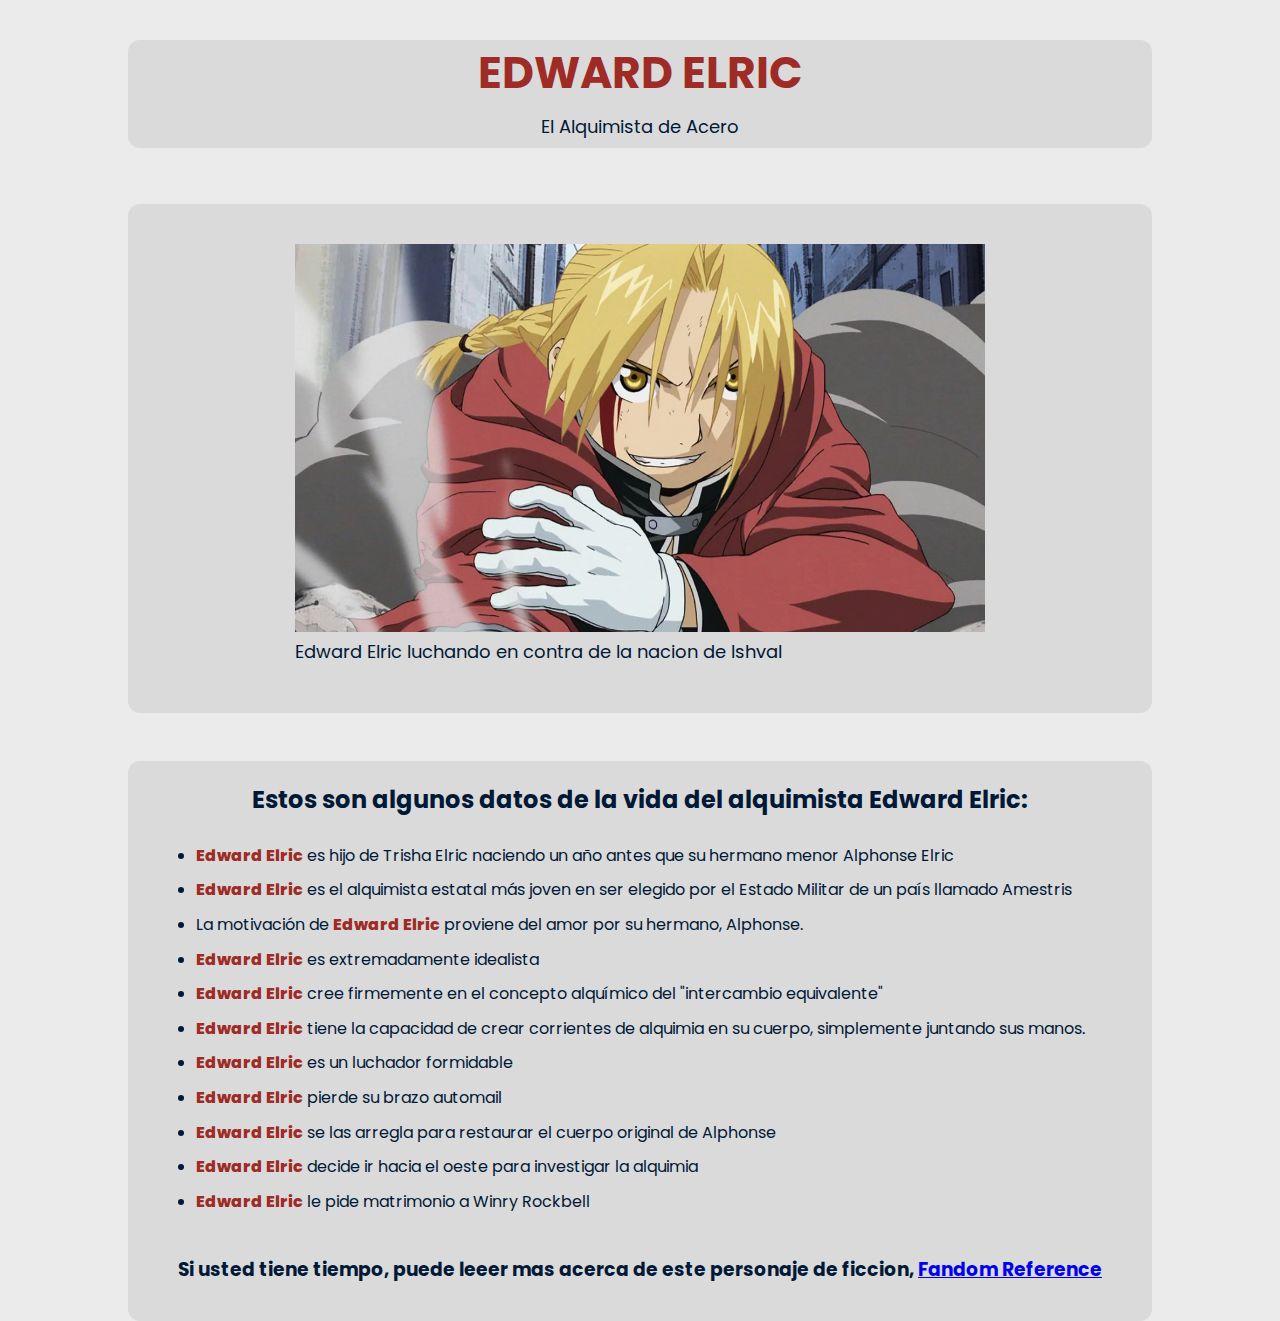
<file: ResponsiveWebDesign/10_TributePage/index.html>
<!DOCTYPE html>
<html lang="en">

<head>
    <meta charset="UTF-8">
    <meta http-equiv="X-UA-Compatible" content="IE=edge">
    <meta name="viewport" content="width=device-width, initial-scale=1.0">
    <title>Edward Elric Tribute Page</title>
    <link rel="stylesheet" href="styles.css">
</head>

<body>
    <main id="main">
        <h1 id="title">Edward Elric</h1>
        <p id="subtitle">El Alquimista de Acero</p>
        <figure id="img-div">
            <img src="images/edelrc.webp" alt="profile image" id="image">
            <figcaption id="image-caption"> Edward Elric luchando en contra de la nacion de Ishval</figcaption>
        </figure>
        <section id="tribute-info">
            <h3 id="headline">Estos son algunos datos de la vida del alquimista Edward Elric:</h3>
            <ul class="list">
                <li><span class="person">Edward Elric</span> es hijo de Trisha Elric naciendo un año antes que su
                    hermano menor Alphonse Elric</li>
                <li><span class="person">Edward Elric</span> es el alquimista estatal más joven en ser elegido por el
                    Estado Militar de un país
                    llamado Amestris</li>
                <li>La motivación de <span class="person">Edward Elric</span> proviene del amor por su hermano,
                    Alphonse.</li>
                <li><span class="person">Edward Elric</span> es extremadamente idealista</li>
                <li><span class="person">Edward Elric</span> cree firmemente en el concepto alquímico del "intercambio
                    equivalente"</li>
                <li><span class="person">Edward Elric</span> tiene la capacidad de crear corrientes de alquimia en su
                    cuerpo, simplemente juntando sus
                    manos.</li>
                <li><span class="person">Edward Elric</span> es un luchador formidable</li>
                <li><span class="person">Edward Elric</span> pierde su brazo automail</li>
                <li><span class="person">Edward Elric</span> se las arregla para restaurar el cuerpo original de
                    Alphonse</li>
                <li><span class="person">Edward Elric</span> decide ir hacia el oeste para investigar la alquimia</li>
                <li><span class="person">Edward Elric</span> le pide matrimonio a Winry Rockbell</li>
            </ul>

            <h3 class="lastline">
                Si usted tiene tiempo, puede leeer mas acerca de este personaje de ficcion,
                <a href="https://fma.fandom.com/es/wiki/Edward_Elric/Historia" target="_blank">Fandom Reference</a>
            </h3>
        </section>
    </main>
</body>

</html>
</file>
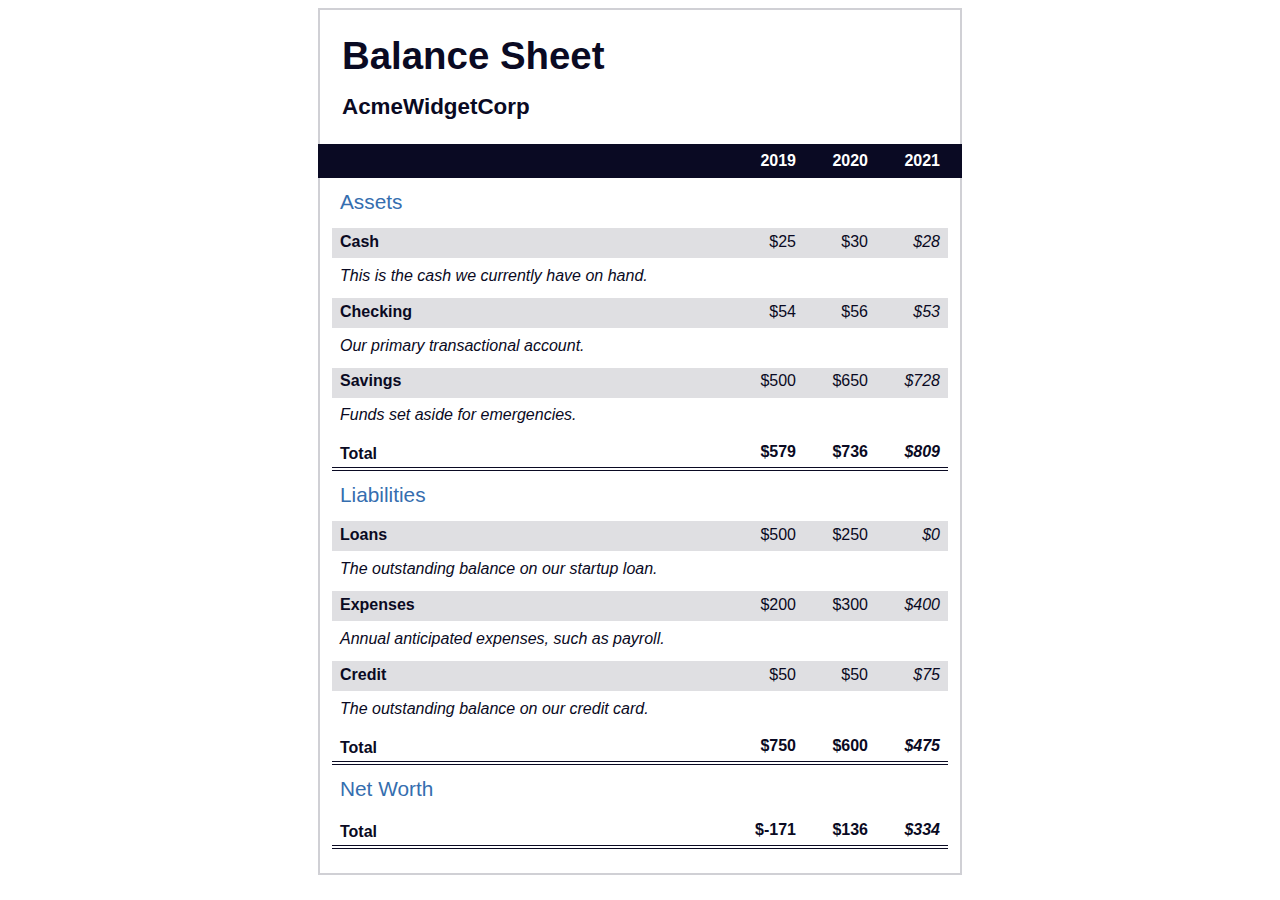
<file: ResponsiveWebDesign/11_BalanceSheet/index.html>
<!DOCTYPE html>
<html lang="en">

<head>
    <meta charset="UTF-8">
    <meta name="viewport" content="width=device-width, initial-scale=1.0">
    <title>Balance Sheet</title>
    <link rel="stylesheet" href="styles.css">
</head>

<body>
    <main>
        <section>
            <h1>
                <span class="flex">
                    <span>AcmeWidgetCorp</span>
                    <span>Balance Sheet</span>
                </span>
            </h1>
            <div id="years" aria-hidden="true">
                <span class="year">2019</span>
                <span class="year">2020</span>
                <span class="year">2021</span>
            </div>
            <div class="table-wrap">
                <table>
                    <caption>Assets</caption>
                    <thead>
                        <tr>
                            <td></td>
                            <th><span class="sr-only year">2019</span></th>
                            <th><span class="sr-only year">2020</span></th>
                            <th class="current"><span class="sr-only year">2021</span></th>
                        </tr>
                    </thead>
                    <tbody>
                        <tr class="data">
                            <th>Cash <span class="description">This is the cash we currently have on hand.</span></th>
                            <td>$25</td>
                            <td>$30</td>
                            <td class="current">$28</td>
                        </tr>
                        <tr class="data">
                            <th>Checking <span class="description">Our primary transactional account.</span></th>
                            <td>$54</td>
                            <td>$56</td>
                            <td class="current">$53</td>
                        </tr>
                        <tr class="data">
                            <th>Savings <span class="description">Funds set aside for emergencies.</span></th>
                            <td>$500</td>
                            <td>$650</td>
                            <td class="current">$728</td>
                        </tr>
                        <tr class="total">
                            <th>Total <span class="sr-only">Assets</span></th>
                            <td>$579</td>
                            <td>$736</td>
                            <td class="current">$809</td>
                        </tr>
                    </tbody>
                </table>
                <table>
                    <caption>Liabilities</caption>
                    <thead>
                        <tr>
                            <td></td>
                            <th><span class="sr-only">2019</span></th>
                            <th><span class="sr-only">2020</span></th>
                            <th><span class="sr-only">2021</span></th>
                        </tr>
                    </thead>
                    <tbody>
                        <tr class="data">
                            <th>Loans <span class="description">The outstanding balance on our startup loan.</span></th>
                            <td>$500</td>
                            <td>$250</td>
                            <td class="current">$0</td>
                        </tr>
                        <tr class="data">
                            <th>Expenses <span class="description">Annual anticipated expenses, such as payroll.</span>
                            </th>
                            <td>$200</td>
                            <td>$300</td>
                            <td class="current">$400</td>
                        </tr>
                        <tr class="data">
                            <th>Credit <span class="description">The outstanding balance on our credit card.</span></th>
                            <td>$50</td>
                            <td>$50</td>
                            <td class="current">$75</td>
                        </tr>
                        <tr class="total">
                            <th>Total <span class="sr-only">Liabilities</span></th>
                            <td>$750</td>
                            <td>$600</td>
                            <td class="current">$475</td>
                        </tr>
                    </tbody>
                </table>
                <table>
                    <caption>Net Worth</caption>
                    <thead>
                        <tr>
                            <td></td>
                            <th><span class="sr-only">2019</span></th>
                            <th><span class="sr-only">2020</span></th>
                            <th><span class="sr-only">2021</span></th>
                        </tr>
                    </thead>
                    <tbody>
                        <tr class="total">
                            <th>Total <span class="sr-only">Net Worth</span></th>
                            <td>$-171</td>
                            <td>$136</td>
                            <td class="current">$334</td>
                        </tr>
                    </tbody>
                </table>
            </div>
        </section>
    </main>
</body>

</html>
</file>
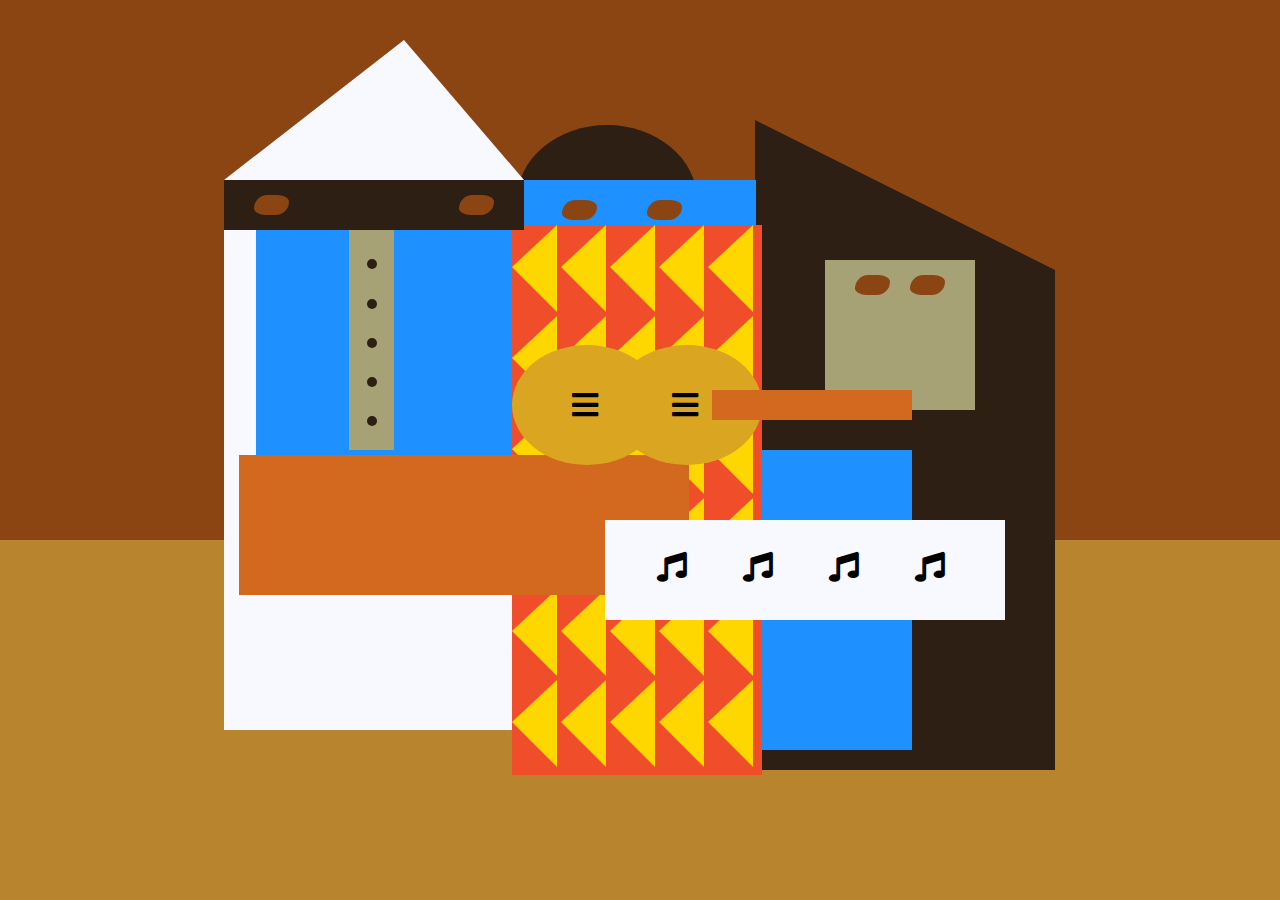
<file: ResponsiveWebDesign/12_PicassoPainting/index.html>
<!DOCTYPE html>
<html lang="en">

<head>
    <meta charset="utf-8">
    <title>Picasso Painting</title>
    <link rel="stylesheet" href="styles.css" />
    <link rel="stylesheet" href="https://use.fontawesome.com/releases/v5.8.2/css/all.css">
</head>

<body>
    <div id="back-wall"></div>
    <div class="characters">
        <div id="offwhite-character">
            <div id="white-hat"></div>
            <div id="black-mask">
                <div class="eyes left"></div>
                <div class="eyes right"></div>
            </div>
            <div id="gray-instrument">
                <div class="black-dot"></div>
                <div class="black-dot"></div>
                <div class="black-dot"></div>
                <div class="black-dot"></div>
                <div class="black-dot"></div>
            </div>
            <div id="tan-table"></div>
        </div>
        <div id="black-character">
            <div id="black-hat"></div>
            <div id="gray-mask">
                <div class="eyes left"></div>
                <div class="eyes right"></div>
            </div>
            <div id="white-paper">
                <i class="fas fa-music"></i>
                <i class="fas fa-music"></i>
                <i class="fas fa-music"></i>
                <i class="fas fa-music"></i>
            </div>
        </div>
        <div class="blue" id="blue-left"></div>
        <div class="blue" id="blue-right"></div>
        <div id="orange-character">
            <div id="black-round-hat"></div>
            <div id="eyes-div">
                <div class="eyes left"></div>
                <div class="eyes right"></div>
            </div>
            <div id="triangles">
                <div class="triangle"></div>
                <div class="triangle"></div>
                <div class="triangle"></div>
                <div class="triangle"></div>
                <div class="triangle"></div>
                <div class="triangle"></div>
                <div class="triangle"></div>
                <div class="triangle"></div>
                <div class="triangle"></div>
                <div class="triangle"></div>
                <div class="triangle"></div>
                <div class="triangle"></div>
                <div class="triangle"></div>
                <div class="triangle"></div>
                <div class="triangle"></div>
                <div class="triangle"></div>
                <div class="triangle"></div>
                <div class="triangle"></div>
                <div class="triangle"></div>
                <div class="triangle"></div>
                <div class="triangle"></div>
                <div class="triangle"></div>
                <div class="triangle"></div>
                <div class="triangle"></div>
                <div class="triangle"></div>
                <div class="triangle"></div>
                <div class="triangle"></div>
                <div class="triangle"></div>
                <div class="triangle"></div>
                <div class="triangle"></div>
            </div>
            <div id="guitar">
                <div class="guitar" id="guitar-left">
                    <i class="fas fa-bars"></i>
                </div>
                <div class="guitar" id="guitar-right">
                    <i class="fas fa-bars"></i>
                </div>
                <div id="guitar-neck"></div>
            </div>
        </div>
    </div>
</body>

</html>
</file>
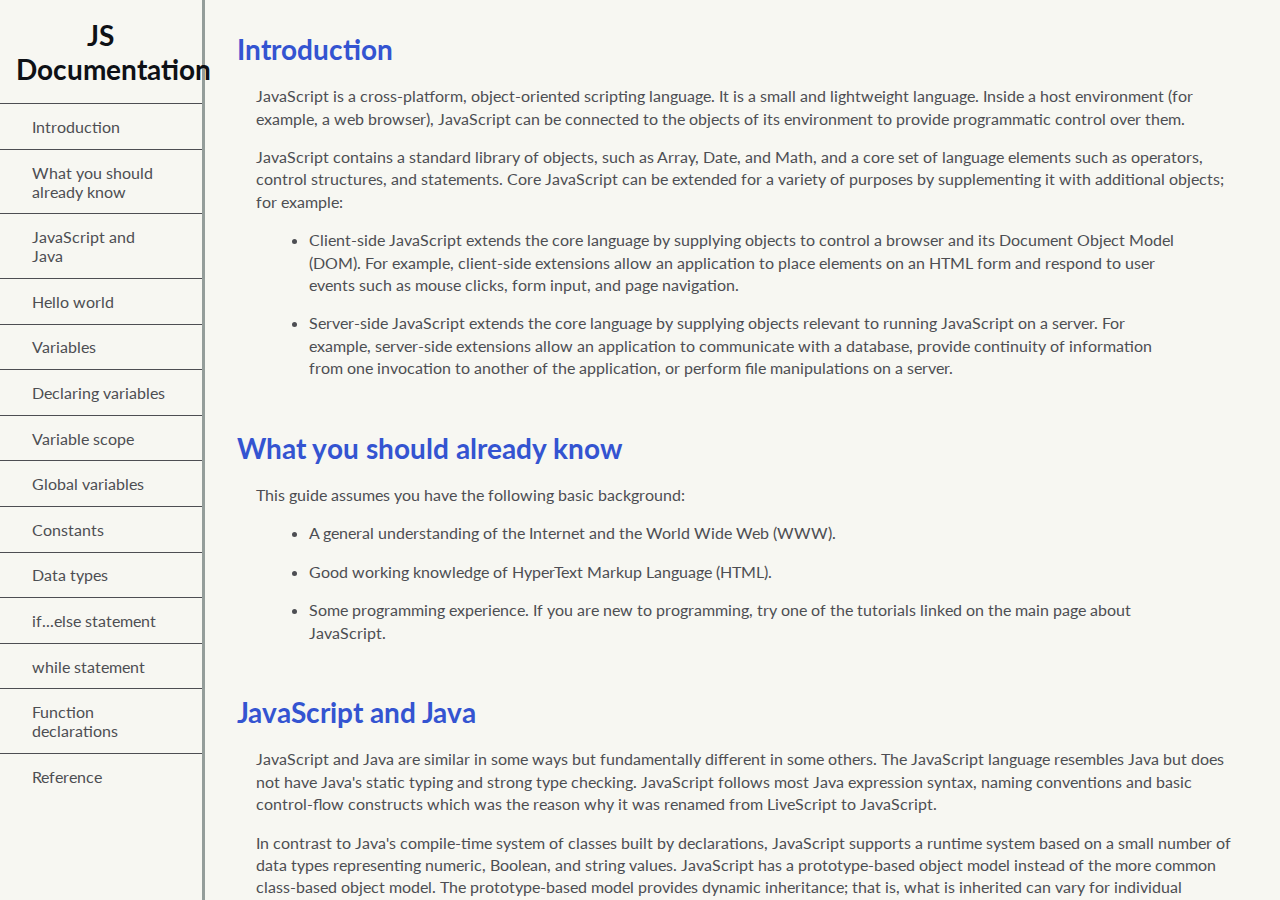
<file: ResponsiveWebDesign/14_DocumentationPage/index.html>
<!DOCTYPE html>
<html lang="en">

<head>
    <meta charset="UTF-8">
    <meta http-equiv="X-UA-Compatible" content="IE=edge">
    <meta name="viewport" content="width=device-width, initial-scale=1.0">
    <title>JS Documentation</title>
    <link rel="stylesheet" href="styles.css">
</head>

<body>
    <nav id="navbar">
        <header>JS Documentation</header>
        <ul>
            <li>
                <a class="nav-link" href="#Introduction">Introduction</a>
            </li>
            <li>
                <a class="nav-link" href="#What_you_should_already_know">What you should already know</a>
            </li>
            <li>
                <a class="nav-link" href="#JavaScript_and_Java">JavaScript and Java</a>
            </li>
            <li>
                <a class="nav-link" href="#Hello_world">Hello world</a>
            </li>
            <li>
                <a class="nav-link" href="#Variables">Variables</a>
            </li>
            <li>
                <a class="nav-link" href="#Declaring_variables">Declaring variables</a>
            </li>
            <li>
                <a class="nav-link" href="#Variable_scope">Variable scope</a>
            </li>
            <li>
                <a class="nav-link" href="#Global_variables">Global variables</a>
            </li>
            <li>
                <a class="nav-link" href="#Constants">Constants</a>
            </li>
            <li>
                <a class="nav-link" href="#Data_types">Data types</a>
            </li>
            <li>
                <a class="nav-link" href="#if...else_statement">if...else statement</a>
            </li>
            <li>
                <a class="nav-link" href="#while_statement">while statement</a>
            </li>
            <li>
                <a class="nav-link" href="#Function_declarations">Function declarations</a>
            </li>
            <li>
                <a class="nav-link" href="#Reference">Reference</a>
            </li>
        </ul>
    </nav>
    <main id="main-doc">
        <section class="main-section" id="Introduction">
            <header>Introduction</header>
            <article>
                <p>
                    JavaScript is a cross-platform, object-oriented scripting language.
                    It is a small and lightweight language. Inside a host environment
                    (for example, a web browser), JavaScript can be connected to the
                    objects of its environment to provide programmatic control over
                    them.
                </p>

                <p>
                    JavaScript contains a standard library of objects, such as Array,
                    Date, and Math, and a core set of language elements such as
                    operators, control structures, and statements. Core JavaScript can
                    be extended for a variety of purposes by supplementing it with
                    additional objects; for example:
                </p>
                <ul>
                    <li>
                        Client-side JavaScript extends the core language by supplying
                        objects to control a browser and its Document Object Model (DOM).
                        For example, client-side extensions allow an application to place
                        elements on an HTML form and respond to user events such as mouse
                        clicks, form input, and page navigation.
                    </li>
                    <li>
                        Server-side JavaScript extends the core language by supplying
                        objects relevant to running JavaScript on a server. For example,
                        server-side extensions allow an application to communicate with a
                        database, provide continuity of information from one invocation to
                        another of the application, or perform file manipulations on a
                        server.
                    </li>
                </ul>
            </article>
        </section>
        <section class="main-section" id="What_you_should_already_know">
            <header>What you should already know</header>
            <article>
                <p>This guide assumes you have the following basic background:</p>

                <ul>
                    <li>
                        A general understanding of the Internet and the World Wide Web
                        (WWW).
                    </li>
                    <li>Good working knowledge of HyperText Markup Language (HTML).</li>
                    <li>
                        Some programming experience. If you are new to programming, try
                        one of the tutorials linked on the main page about JavaScript.
                    </li>
                </ul>
            </article>
        </section>
        <section class="main-section" id="JavaScript_and_Java">
            <header>JavaScript and Java</header>
            <article>
                <p>
                    JavaScript and Java are similar in some ways but fundamentally
                    different in some others. The JavaScript language resembles Java but
                    does not have Java's static typing and strong type checking.
                    JavaScript follows most Java expression syntax, naming conventions
                    and basic control-flow constructs which was the reason why it was
                    renamed from LiveScript to JavaScript.
                </p>

                <p>
                    In contrast to Java's compile-time system of classes built by
                    declarations, JavaScript supports a runtime system based on a small
                    number of data types representing numeric, Boolean, and string
                    values. JavaScript has a prototype-based object model instead of the
                    more common class-based object model. The prototype-based model
                    provides dynamic inheritance; that is, what is inherited can vary
                    for individual objects. JavaScript also supports functions without
                    any special declarative requirements. Functions can be properties of
                    objects, executing as loosely typed methods.
                </p>
                <p>
                    JavaScript is a very free-form language compared to Java. You do not
                    have to declare all variables, classes, and methods. You do not have
                    to be concerned with whether methods are public, private, or
                    protected, and you do not have to implement interfaces. Variables,
                    parameters, and function return types are not explicitly typed.
                </p>
            </article>
        </section>
        <section class="main-section" id="Hello_world">
            <header>Hello world</header>
            <article>
                To get started with writing JavaScript, open the Scratchpad and write
                your first "Hello world" JavaScript code:
                <code>function greetMe(yourName) { alert("Hello " + yourName); }
              greetMe("World");
            </code>

                Select the code in the pad and hit Ctrl+R to watch it unfold in your
                browser!
            </article>
        </section>
        <section class="main-section" id="Variables">
            <header>Variables</header>
            <article>
                <p>
                    You use variables as symbolic names for values in your application.
                    The names of variables, called identifiers, conform to certain rules.
                </p>
                <p>
                    A JavaScript identifier must start with a letter, underscore (_), or
                    dollar sign ($); subsequent characters can also be digits (0-9).
                    Because JavaScript is case sensitive, letters include the characters
                    "A" through "Z" (uppercase) and the characters "a" through "z"
                    (lowercase).
                </p>
                <p>
                    You can use ISO 8859-1 or Unicode letters such as å and ü in
                    identifiers. You can also use the Unicode escape sequences as
                    characters in identifiers. Some examples of legal names are
                    Number_hits, temp99, and _name.
                </p>
            </article>
        </section>
        <section class="main-section" id="Declaring_variables">
            <header>Declaring variables</header>
            <article>
                You can declare a variable in three ways:
                <p>
                    With the keyword var. For example, <code>var x = 42.</code> This
                    syntax can be used to declare both local and global variables.
                </p>
                <p>
                    By simply assigning it a value. For example,
                    <code>x = 42.</code> This always declares a global variable. It
                    generates a strict JavaScript warning. You shouldn't use this
                    variant.
                </p>
                <p>
                    With the keyword let. For example,<code> let y = 13.</code> This
                    syntax can be used to declare a block scope local variable. See
                    Variable scope below.
                </p>
            </article>
        </section>
        <section class="main-section" id="Variable_scope">
            <header>Variable scope</header>
            <article>
                <p>
                    When you declare a variable outside of any function, it is called a
                    global variable, because it is available to any other code in the
                    current document. When you declare a variable within a function, it
                    is called a local variable, because it is available only within that
                    function.
                </p>

                <p>
                    JavaScript before ECMAScript 2015 does not have block statement
                    scope; rather, a variable declared within a block is local to the
                    function (or global scope) that the block resides within. For
                    example the following code will log 5, because the scope of x is the
                    function (or global context) within which x is declared, not the
                    block, which in this case is an if statement.
                </p>
                <code>if (true) { var x = 5; } console.log(x); // 5</code>
                <p>
                    This behavior changes, when using the let declaration introduced in
                    ECMAScript 2015.
                </p>

                <code>if (true) { let y = 5; } console.log(y); // ReferenceError: y is
              not defined</code>
            </article>
        </section>
        <section class="main-section" id="Global_variables">
            <header>Global variables</header>
            <article>
                <p>
                    Global variables are in fact properties of the global object. In web
                    pages the global object is window, so you can set and access global
                    variables using the window.variable syntax.
                </p>

                <p>
                    Consequently, you can access global variables declared in one window
                    or frame from another window or frame by specifying the window or
                    frame name. For example, if a variable called phoneNumber is
                    declared in a document, you can refer to this variable from an
                    iframe as parent.phoneNumber.
                </p>
            </article>
        </section>
        <section class="main-section" id="Constants">
            <header>Constants</header>
            <article>
                <p>
                    You can create a read-only, named constant with the const keyword.
                    The syntax of a constant identifier is the same as for a variable
                    identifier: it must start with a letter, underscore or dollar sign
                    and can contain alphabetic, numeric, or underscore characters.
                </p>

                <code>const PI = 3.14;</code>
                <p>
                    A constant cannot change value through assignment or be re-declared
                    while the script is running. It has to be initialized to a value.
                </p>

                <p>
                    The scope rules for constants are the same as those for let block
                    scope variables. If the const keyword is omitted, the identifier is
                    assumed to represent a variable.
                </p>

                <p>
                    You cannot declare a constant with the same name as a function or
                    variable in the same scope. For example:
                </p>

                <code>// THIS WILL CAUSE AN ERROR function f() {}; const f = 5; // THIS
              WILL CAUSE AN ERROR ALSO function f() { const g = 5; var g;
              //statements }</code>
                However, object attributes are not protected, so the following
                statement is executed without problems.
                <code>const MY_OBJECT = {"key": "value"}; MY_OBJECT.key =
              "otherValue";</code>
            </article>
        </section>
        <section class="main-section" id="Data_types">
            <header>Data types</header>
            <article>
                <p>The latest ECMAScript standard defines seven data types:</p>
                <ul>
                    <li>
                        <p>Six data types that are primitives:</p>
                        <ul>
                            <li>Boolean. true and false.</li>
                            <li>
                                null. A special keyword denoting a null value. Because
                                JavaScript is case-sensitive, null is not the same as Null,
                                NULL, or any other variant.
                            </li>
                            <li>
                                undefined. A top-level property whose value is undefined.
                            </li>
                            <li>Number. 42 or 3.14159.</li>
                            <li>String. "Howdy"</li>
                            <li>
                                Symbol (new in ECMAScript 2015). A data type whose instances
                                are unique and immutable.
                            </li>
                        </ul>
                    </li>

                    <li>and Object</li>
                </ul>
                Although these data types are a relatively small amount, they enable
                you to perform useful functions with your applications. Objects and
                functions are the other fundamental elements in the language. You can
                think of objects as named containers for values, and functions as
                procedures that your application can perform.
            </article>
        </section>
        <section class="main-section" id="if...else_statement">
            <header>if...else statement</header>
            <article>
                Use the if statement to execute a statement if a logical condition is
                true. Use the optional else clause to execute a statement if the
                condition is false. An if statement looks as follows:

                <code>if (condition) { statement_1; } else { statement_2; }</code>
                condition can be any expression that evaluates to true or false. See
                Boolean for an explanation of what evaluates to true and false. If
                condition evaluates to true, statement_1 is executed; otherwise,
                statement_2 is executed. statement_1 and statement_2 can be any
                statement, including further nested if statements.
                <p>
                    You may also compound the statements using else if to have multiple
                    conditions tested in sequence, as follows:
                </p>
                <code>if (condition_1) { statement_1; } else if (condition_2) {
              statement_2; } else if (condition_n) { statement_n; } else {
              statement_last; }
            </code>
                In the case of multiple conditions only the first logical condition
                which evaluates to true will be executed. To execute multiple
                statements, group them within a block statement ({ ... }) . In
                general, it's good practice to always use block statements, especially
                when nesting if statements:

                <code>if (condition) { statement_1_runs_if_condition_is_true;
              statement_2_runs_if_condition_is_true; } else {
              statement_3_runs_if_condition_is_false;
              statement_4_runs_if_condition_is_false; }</code>
                It is advisable to not use simple assignments in a conditional
                expression, because the assignment can be confused with equality when
                glancing over the code. For example, do not use the following code:
                <code>if (x = y) { /* statements here */ }</code> If you need to use
                an assignment in a conditional expression, a common practice is to put
                additional parentheses around the assignment. For example:

                <code>if ((x = y)) { /* statements here */ }</code>
            </article>
        </section>
        <section class="main-section" id="while_statement">
            <header>while statement</header>
            <article>
                A while statement executes its statements as long as a specified
                condition evaluates to true. A while statement looks as follows:

                <code>while (condition) statement</code> If the condition becomes
                false, statement within the loop stops executing and control passes to
                the statement following the loop.

                <p>
                    The condition test occurs before statement in the loop is executed.
                    If the condition returns true, statement is executed and the
                    condition is tested again. If the condition returns false, execution
                    stops and control is passed to the statement following while.
                </p>

                <p>
                    To execute multiple statements, use a block statement ({ ... }) to
                    group those statements.
                </p>

                Example:

                <p>
                    The following while loop iterates as long as n is less than three:
                </p>

                <code>var n = 0; var x = 0; while (n &lt; 3) { n++; x += n; }</code>
                <p>
                    With each iteration, the loop increments n and adds that value to x.
                    Therefore, x and n take on the following values:
                </p>

                <ul>
                    <li>After the first pass: n = 1 and x = 1</li>
                    <li>After the second pass: n = 2 and x = 3</li>
                    <li>After the third pass: n = 3 and x = 6</li>
                </ul>
                <p>
                    After completing the third pass, the condition n &lt; 3 is no longer
                    true, so the loop terminates.
                </p>
            </article>
        </section>
        <section class="main-section" id="Function_declarations">
            <header>Function declarations</header>
            <article>
                A function definition (also called a function declaration, or function
                statement) consists of the function keyword, followed by:

                <ul>
                    <li>The name of the function.</li>
                    <li>
                        A list of arguments to the function, enclosed in parentheses and
                        separated by commas.
                    </li>
                    <li>
                        The JavaScript statements that define the function, enclosed in
                        curly brackets, { }.
                    </li>
                </ul>
                <p>
                    For example, the following code defines a simple function named
                    square:
                </p>

                <code>function square(number) { return number * number; }</code>
                <p>
                    The function square takes one argument, called number. The function
                    consists of one statement that says to return the argument of the
                    function (that is, number) multiplied by itself. The return
                    statement specifies the value returned by the function.
                </p>
                <code>return number * number;</code>
                <p>
                    Primitive parameters (such as a number) are passed to functions by
                    value; the value is passed to the function, but if the function
                    changes the value of the parameter, this change is not reflected
                    globally or in the calling function.
                </p>
            </article>
        </section>
        <section class="main-section" id="Reference">
            <header>Reference</header>
            <article>
                <ul>
                    <li>
                        All the documentation in this page is taken from
                        <a href="https://developer.mozilla.org/en-US/docs/Web/JavaScript/Guide" target="_blank">MDN</a>
                    </li>
                </ul>
            </article>
        </section>
    </main>
</body>

</html>
</file>
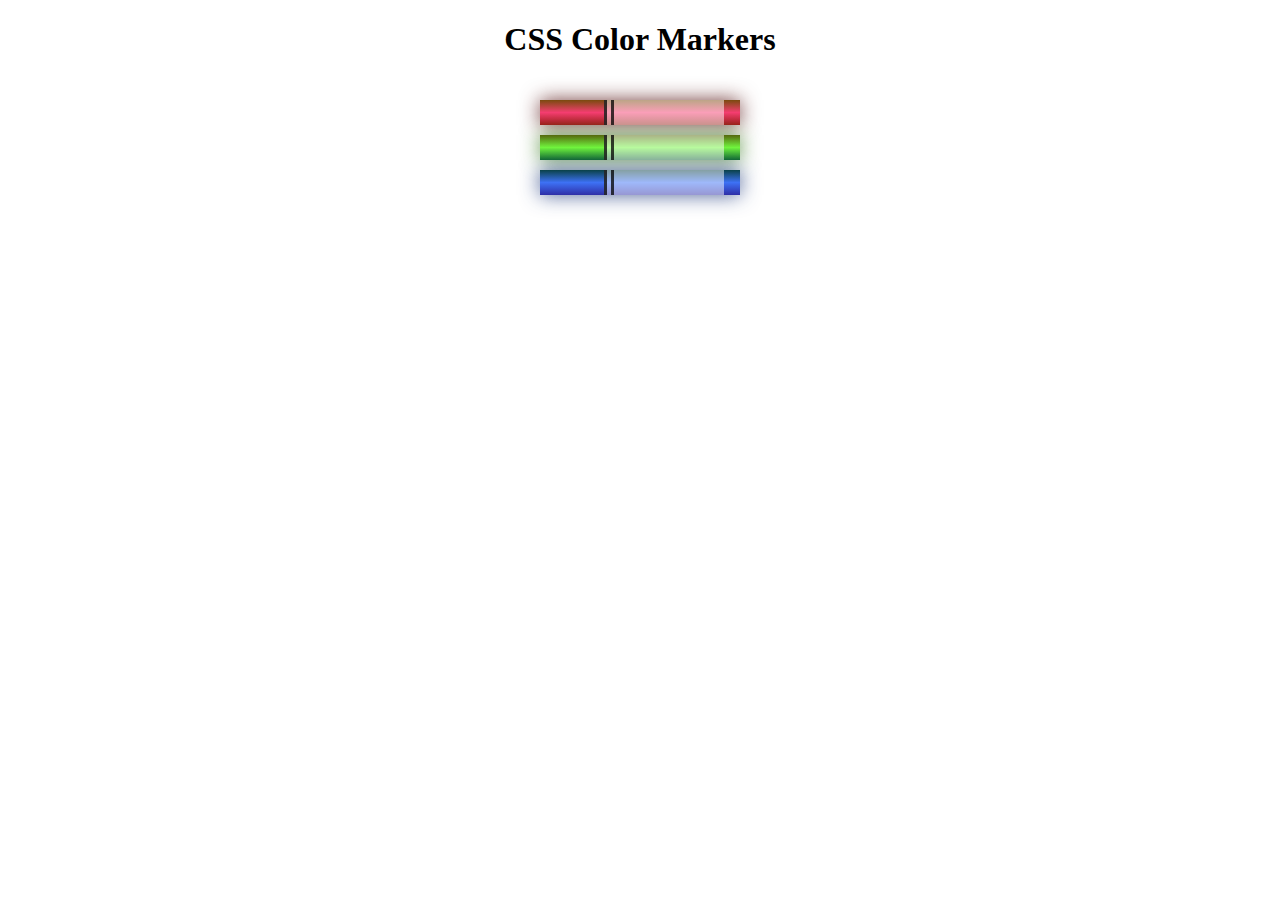
<file: ResponsiveWebDesign/3_ColorMarkers/index.html>
<!DOCTYPE html>
<html lang="en">

<head>
    <meta charset="utf-8">
    <meta name="viewport" content="width=device-width, initial-scale=1.0">
    <title>Colored Markers</title>
    <link rel="stylesheet" href="styles.css">
</head>

<body>
    <h1>CSS Color Markers</h1>
    <div class="container">
        <div class="marker red">
            <div class="cap"></div>
            <div class="sleeve"></div>
        </div>
        <div class="marker green">
            <div class="cap"></div>
            <div class="sleeve"></div>
        </div>
        <div class="marker blue">
            <div class="cap"></div>
            <div class="sleeve"></div>
        </div>
    </div>
</body>

</html>
</file>
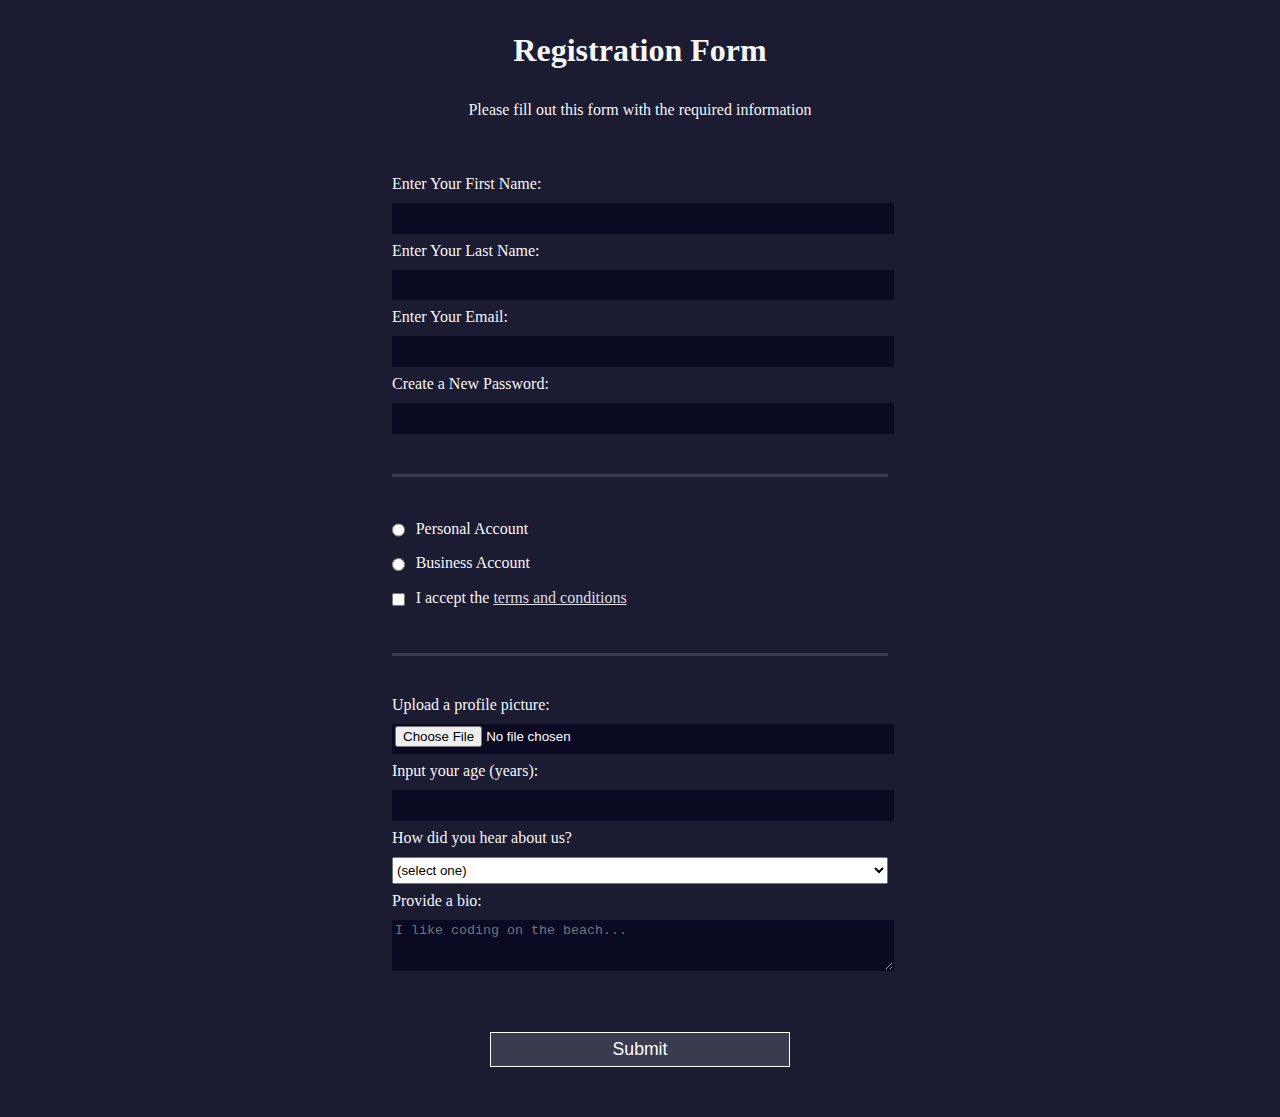
<file: ResponsiveWebDesign/4_RegistrationForm/index.html>
<!DOCTYPE html>
<html lang="en">

<head>
    <meta charset="UTF-8">
    <title>Registration Form</title>
    <link rel="stylesheet" href="styles.css" />
</head>

<body>
    <h1>Registration Form</h1>
    <p>Please fill out this form with the required information</p>
    <form method="post" action='https://register-demo.freecodecamp.org'>
        <fieldset>
            <label for="first-name">Enter Your First Name: <input id="first-name" name="first-name" type="text"
                    required /></label>
            <label for="last-name">Enter Your Last Name: <input id="last-name" name="last-name" type="text"
                    required /></label>
            <label for="email">Enter Your Email: <input id="email" name="email" type="email" required /></label>
            <label for="new-password">Create a New Password: <input id="new-password" name="new-password"
                    type="password" pattern="[a-z0-5]{8,}" required /></label>
        </fieldset>
        <fieldset>
            <label for="personal-account"><input id="personal-account" type="radio" name="account-type"
                    class="inline" /> Personal Account</label>
            <label for="business-account"><input id="business-account" type="radio" name="account-type"
                    class="inline" /> Business Account</label>
            <label for="terms-and-conditions">
                <input id="terms-and-conditions" type="checkbox" required name="terms-and-conditions" class="inline" />
                I accept the <a href="https://www.freecodecamp.org/news/terms-of-service/">terms and conditions</a>
            </label>
        </fieldset>
        <fieldset>
            <label for="profile-picture">Upload a profile picture: <input id="profile-picture" type="file"
                    name="file" /></label>
            <label for="age">Input your age (years): <input id="age" type="number" name="age" min="13"
                    max="120" /></label>
            <label for="referrer">How did you hear about us?
                <select id="referrer" name="referrer">
                    <option value="">(select one)</option>
                    <option value="1">freeCodeCamp News</option>
                    <option value="2">freeCodeCamp YouTube Channel</option>
                    <option value="3">freeCodeCamp Forum</option>
                    <option value="4">Other</option>
                </select>
            </label>
            <label for="bio">Provide a bio:
                <textarea id="bio" name="bio" rows="3" cols="30" placeholder="I like coding on the beach..."></textarea>
            </label>
        </fieldset>
        <input type="submit" value="Submit" />
    </form>
</body>

</html>
</file>
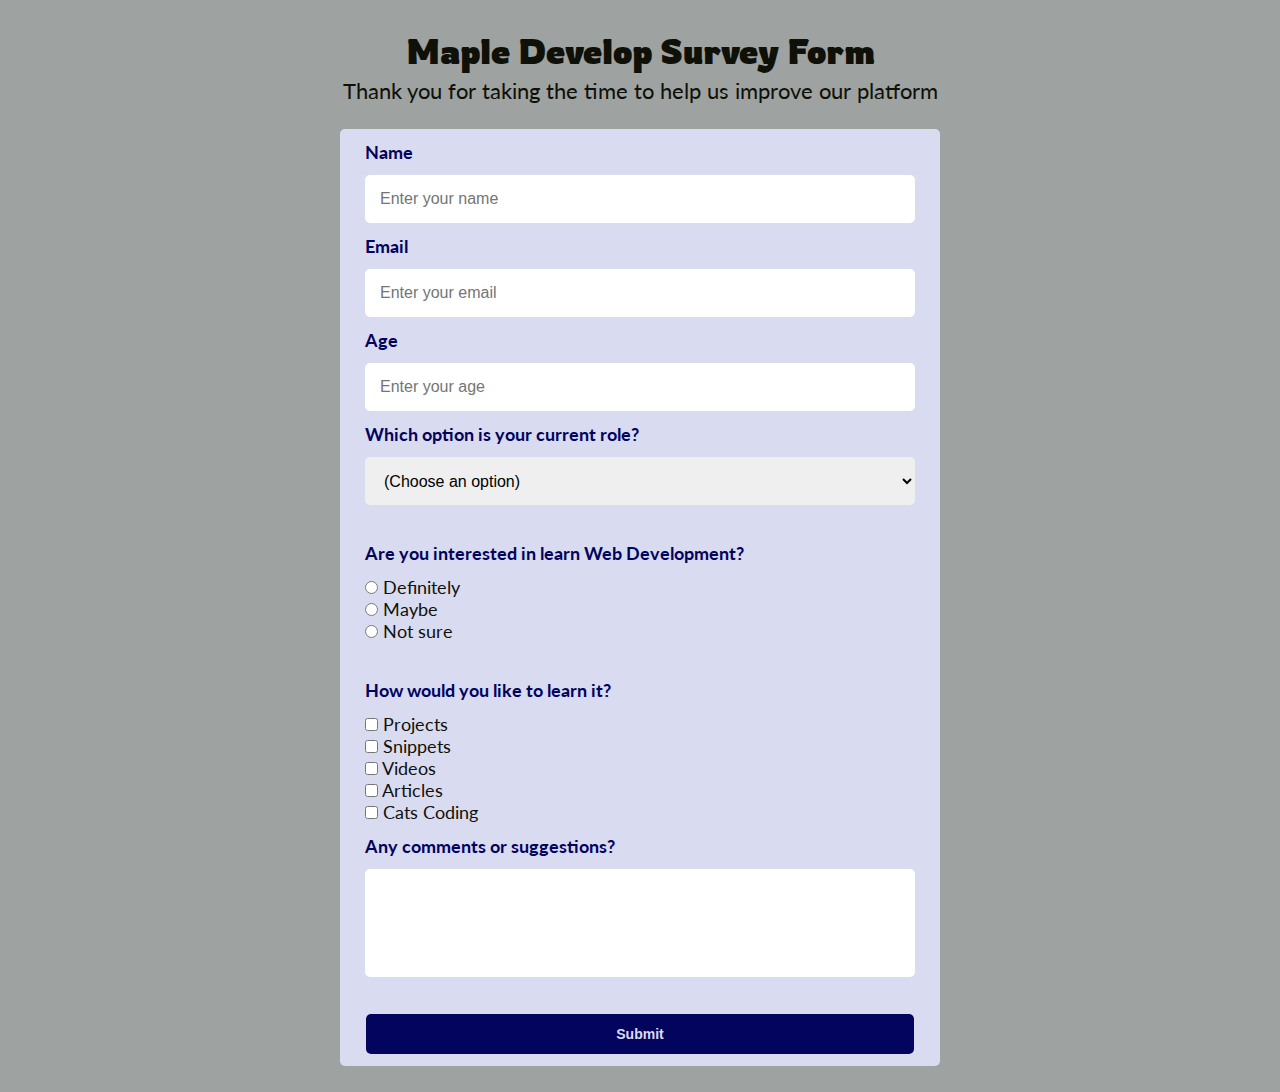
<file: ResponsiveWebDesign/5_SurveyForm/index.html>
<!DOCTYPE html>
<html lang="en">

<head>
    <meta charset="UTF-8">
    <meta http-equiv="X-UA-Compatible" content="IE=edge">
    <meta name="viewport" content="width=device-width, initial-scale=1.0">
    <title>Survey Form</title>
    <link rel="stylesheet" href="styles.css">
</head>

<body>
    <h1 id="title">Maple Develop Survey Form</h1>
    <p id="description">Thank you for taking the time to help us improve our platform</p>
    <form id="survey-form">
        <div class="form-group">
            <label for="name" id="name-label">Name</label>
            <input type="text" name="name" id="name" placeholder="Enter your name" required>
            <label for="email" id="email-label">Email</label>
            <input type="email" name="email" id="email" pattern="[a-z0-9._%+-]+@[a-z0-9.-]+\.[a-z]{2,4}$"
                placeholder="Enter your email" required>
            <label for="number" id="number-label">Age</label>
            <input type="number" name="age" id="number" min="10" max="120" placeholder="Enter your age">
            <label for="dropdown" id="role-label">Which option is your current role?</label>
            <select name="role" id="dropdown">
                <option value="">(Choose an option)</option>
                <option value="1">Frontend</option>
                <option value="2">Backend</option>
                <option value="3">Fullstack</option>
                <option value="4">Devops</option>
            </select>
        </div>
        <div class="form-group">
            <p class="question-title">Are you interested in learn Web Development?</p>
            <label class="question-label" for="definitely-option">
                <input type="radio" name="question" id="definitely-option" value="definitely">
                Definitely
            </label>
            <label class="question-label" for="maybe-option">
                <input type="radio" name="question" id="maybe-option" value="maybe">
                Maybe
            </label>
            <label class="question-label" for="notsure-option">
                <input type="radio" name="question" id="notsure-option" value="not sure">
                Not sure
            </label>
        </div>
        <div class="form-group">
            <p class="question-title">How would you like to learn it?</p>
            <label class="learn-label">
                <input type="checkbox" name="learn" value="projects">
                Projects
            </label>
            <label class="learn-label">
                <input type="checkbox" name="learn" value="snippets">
                Snippets
            </label>
            <label class="learn-label">
                <input type="checkbox" name="learn" value="videos">
                Videos
            </label>
            <label class="learn-label">
                <input type="checkbox" name="learn" value="articles">
                Articles
            </label>
            <label class="learn-label">
                <input type="checkbox" name="learn" value="cats">
                Cats Coding
            </label>
            <label id="comments-label" for="comments">Any comments or suggestions?</label>
            <textarea name="comments" id="comments" cols="30" rows="6"></textarea>
        </div>
        <div class="button-container">
            <button type="submit" id="submit">Submit</button>
        </div>
    </form>
</body>

</html>
</file>
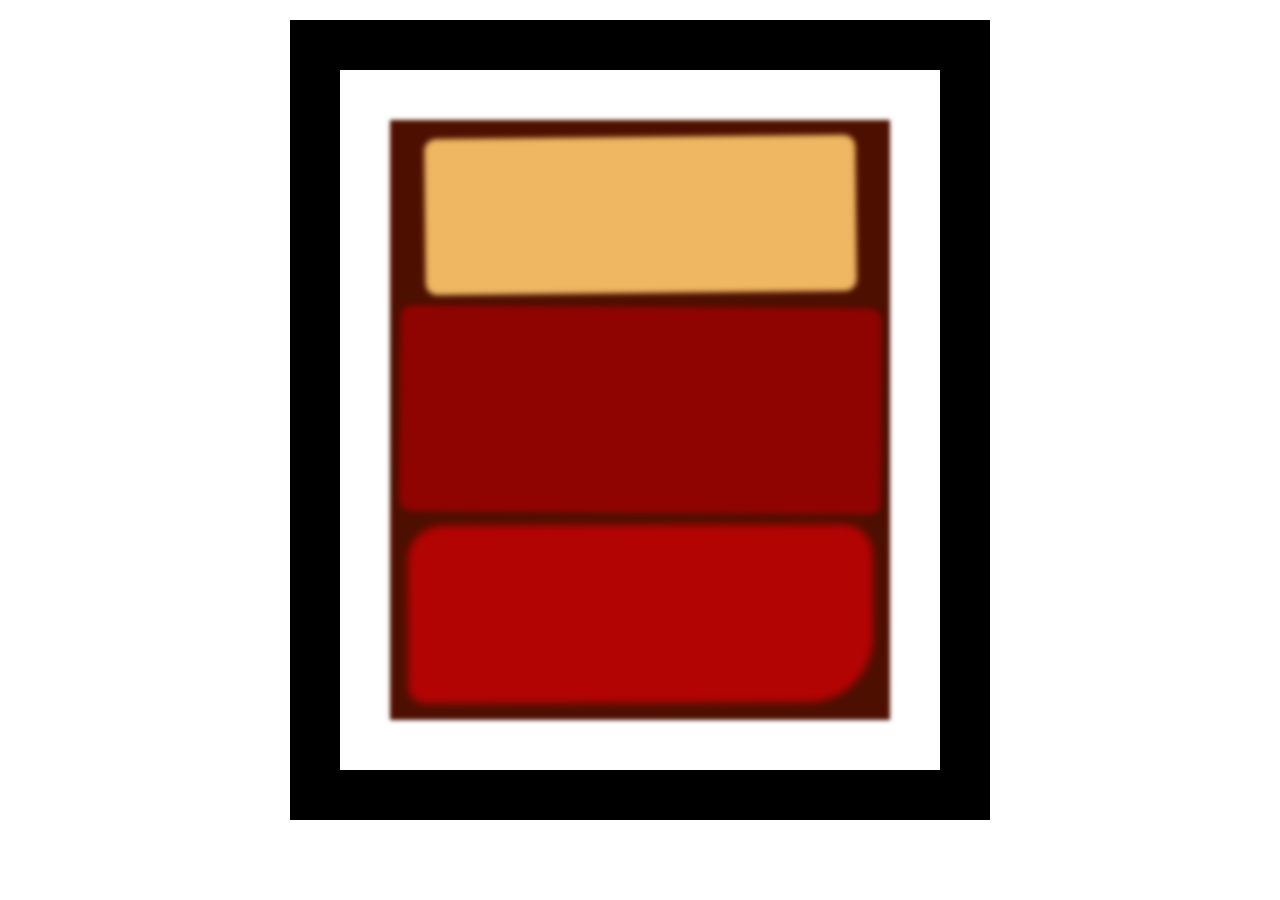
<file: ResponsiveWebDesign/6_RothkoPainting/index.html>
<!DOCTYPE html>
<html lang="en">

<head>
    <meta charset="UTF-8">
    <title>Rothko Painting</title>
    <link href="./styles.css" rel="stylesheet">
</head>

<body>
    <div class="frame">
        <div class="canvas">
            <div class="one"></div>
            <div class="two"></div>
            <div class="three"></div>
        </div>
    </div>
</body>

</html>
</file>
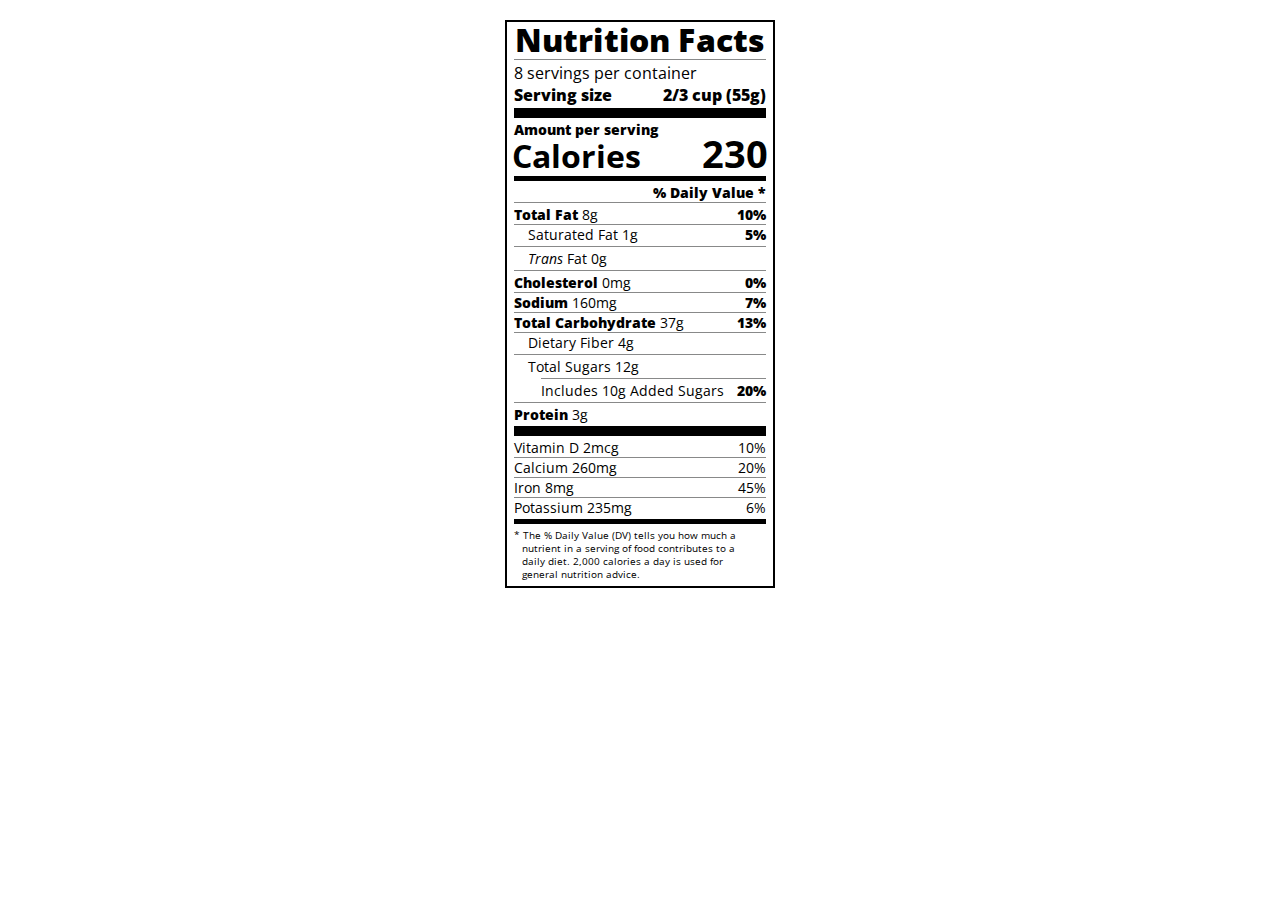
<file: ResponsiveWebDesign/8_NutritionalLabel/index.html>
<!DOCTYPE html>
<html lang="en">

<head>
    <meta charset="UTF-8">
    <title>Nutrition Label</title>
    <link href="https://fonts.googleapis.com/css?family=Open+Sans:400,700,800" rel="stylesheet">
    <link href="./styles.css" rel="stylesheet">
</head>

<body>
    <div class="label">
        <header>
            <h1 class="bold">Nutrition Facts</h1>
            <div class="divider"></div>
            <p>8 servings per container</p>
            <p class="bold">Serving size <span class="right">2/3 cup (55g)</span></p>
        </header>
        <div class="divider lg"></div>
        <div class="calories-info">
            <p class="bold sm-text">Amount per serving</p>
            <h1>Calories <span class="right">230</span></h1>
        </div>
        <div class="divider md"></div>
        <div class="daily-value sm-text">
            <p class="right bold no-divider">% Daily Value *</p>
            <div class="divider"></div>
            <p><span class="bold">Total Fat</span> 8g <span class="bold right">10%</span></p>
            <p class="indent no-divider">Saturated Fat 1g <span class="bold right">5%</span></p>
            <div class="divider"></div>
            <p class="indent no-divider"><i>Trans</i> Fat 0g</p>
            <div class="divider"></div>
            <p><span class="bold">Cholesterol</span> 0mg <span class="right bold">0%</span></p>
            <p><span class="bold">Sodium</span> 160mg <span class="right bold">7%</span></p>
            <p><span class="bold">Total Carbohydrate</span> 37g <span class="right bold">13%</span></p>
            <p class="indent no-divider">Dietary Fiber 4g</p>
            <div class="divider"></div>
            <p class="indent no-divider">Total Sugars 12g</p>
            <div class="divider dbl-indent"></div>
            <p class="dbl-indent no-divider">Includes 10g Added Sugars <span class="right bold">20%</span>
            <div class="divider"></div>
            <p class="no-divider"><span class="bold">Protein</span> 3g</p>
            <div class="divider lg"></div>
            <p>Vitamin D 2mcg <span class="right">10%</span></p>
            <p>Calcium 260mg <span class="right">20%</span></p>
            <p>Iron 8mg <span class="right">45%</span></p>
            <p class="no-divider">Potassium 235mg <span class="right">6%</span></p>
        </div>
        <div class="divider md"></div>
        <p class="note">* The % Daily Value (DV) tells you how much a nutrient in a serving of food contributes to a
            daily diet. 2,000 calories a day is used for general nutrition advice.</p>
    </div>
</body>

</html>
</file>
<file: ResponsiveWebDesign/10_TributePage/styles.css>
@import url('https://fonts.googleapis.com/css2?family=Poppins:wght@400;800&display=swap');

* {
    box-sizing: border-box;
    margin: 0;
    padding: 0;
}

body {
    background-color: #ebebeb;
    color: #011936;
    font-family: 'Poppins', sans-serif;
}

#main {
    align-items: center;
    display: flex;
    flex-direction: column;
    width: 100%;
    max-height: 100vh;
}

#title {
    color: #9e2b25;
    background-color: #dadada;
    border-radius: 12px 12px 0 0;
    margin: 2.5rem 2rem 0 2rem;
    padding: 0 1.2rem;
    text-transform: uppercase;
    font-size: 44px;
    text-align: center;
    width: 80%;
    min-width: 400px;
}

#subtitle {
    background-color: #dadada;
    border-radius: 0 0 12px 12px;
    margin: 0rem 2rem 2.5rem 2rem;
    padding: 0.5rem 1.2rem 0.5rem 1.2rem;
    font-size: 18px;
    text-align: center;
    width: 80%;
    min-width: 400px;
}

#img-div {
    align-items: center;
    display: flex;
    background-color: #dadada;
    flex-direction: column;
    min-width: 400px;
    width: 80%;
    padding: 0.5rem 1.2rem;
    border-radius: 12px;
    justify-content: center;
    margin: 1rem;
}

#image {
    max-width: 70%;
    min-width: 350px;
    margin: 2rem 0 0.2rem 0;
}

#image-caption {
    font-size: 18px;
    width: 70%;
    margin: 0.2rem 0 2.5rem 0;
}

#tribute-info {
    margin: 2rem;
    padding: 0.3rem;
    background-color: #dadada;
    width: 80%;
    border-radius: 12px;
    display: flex;
    flex-direction: column;
    align-items: center;
}

#headline {
    text-align: center;
    font-size: 24px;
    margin: 1rem;
}

.list li {
    margin: 0.6rem;
}

.person {
    color: #9e2b25;
    font-weight: 800;
}

.lastline {
    margin: 2rem;
}
</file>
<file: ResponsiveWebDesign/11_BalanceSheet/styles.css>
span[class~='sr-only'] {
    border: 0 !important;
    clip: rect(1px, 1px, 1px, 1px) !important;
    clip-path: inset(50%) !important;
    -webkit-clip-path: inset(50%) !important;
    height: 1px !important;
    width: 1px !important;
    position: absolute !important;
    overflow: hidden !important;
    white-space: nowrap !important;
    padding: 0 !important;
    margin: -1px !important;
}

html {
    box-sizing: border-box;
}

body {
    font-family: sans-serif;
    color: #0a0a23;
}

h1 {
    max-width: 37.25rem;
    margin: 0 auto;
    padding: 1.5rem 1.25rem;
}

h1 .flex {
    display: flex;
    flex-direction: column-reverse;
    gap: 1rem;
}

h1 .flex span:first-of-type {
    font-size: 0.7em;
}

h1 .flex span:last-of-type {
    font-size: 1.2em;
}

section {
    max-width: 40rem;
    margin: 0 auto;
    border: 2px solid #d0d0d5;
}

#years {
    display: flex;
    justify-content: flex-end;
    position: sticky;
    top: 0;
    background: #0a0a23;
    color: #fff;
    z-index: 999;
    padding: 0.5rem calc(1.25rem + 2px) 0.5rem 0;
    margin: 0 -2px;
}

#years span[class] {
    font-weight: bold;
    width: 4.5rem;
    text-align: right;
}

.table-wrap {
    padding: 0 0.75rem 1.5rem 0.75rem;
}

table {
    border-collapse: collapse;
    border: 0;
    width: 100%;
    position: relative;
    margin-top: 3rem;
}

table caption {
    color: #356eaf;
    font-size: 1.3em;
    font-weight: normal;
    position: absolute;
    top: -2.25rem;
    left: 0.5rem;
}

tbody td {
    width: 100vw;
    min-width: 4rem;
    max-width: 4rem;
}

tbody th {
    width: calc(100% - 12rem);
}

tr[class='total'] {
    border-bottom: 4px double #0a0a23;
    font-weight: bold;
}

tr[class='total'] th {
    text-align: left;
    padding: 0.5rem 0 0.25rem 0.5rem;
}

tr.total td {
    text-align: right;
    padding: 0 0.25rem;
}

tr.total td:nth-of-type(3) {
    padding-right: 0.5rem;
}

tr.total:hover {
    background-color: #99c9ff;
}

td.current {
    font-style: italic;
}

tr.data {
    background-image: linear-gradient(
        to bottom,
        #dfdfe2 1.845rem,
        white 1.845rem
    );
}

tr.data th {
    text-align: left;
    padding-top: 0.3rem;
    padding-left: 0.5rem;
}

tr.data th .description {
    display: block;
    font-weight: normal;
    font-style: italic;
    padding: 1rem 0 0.75rem;
    margin-right: -13.5rem;
}

tr.data td {
    vertical-align: top;
    padding: 0.3rem 0.25rem 0;
    text-align: right;
}

tr.data td:last-of-type {
    padding-right: 0.5rem;
}
</file>
<file: ResponsiveWebDesign/12_PicassoPainting/styles.css>
body {
    background-color: rgb(184, 132, 46);
}

#back-wall {
    background-color: #8b4513;
    width: 100%;
    height: 60%;
    position: absolute;
    top: 0;
    left: 0;
    z-index: -1;
}

#offwhite-character {
    width: 300px;
    height: 550px;
    background-color: GhostWhite;
    position: absolute;
    top: 20%;
    left: 17.5%;
}

#white-hat {
    width: 0;
    height: 0;
    border-style: solid;
    border-width: 0 120px 140px 180px;
    border-top-color: transparent;
    border-right-color: transparent;
    border-bottom-color: GhostWhite;
    border-left-color: transparent;
    position: absolute;
    top: -140px;
    left: 0;
}

#black-mask {
    width: 100%;
    height: 50px;
    background-color: rgb(45, 31, 19);
    position: absolute;
    top: 0;
    left: 0;
    z-index: 1;
}

#gray-instrument {
    width: 15%;
    height: 40%;
    background-color: rgb(167, 162, 117);
    position: absolute;
    top: 50px;
    left: 125px;
    z-index: 1;
}

.black-dot {
    width: 10px;
    height: 10px;
    background-color: rgb(45, 31, 19);
    border-radius: 50%;
    display: block;
    margin: auto;
    margin-top: 65%;
}

#tan-table {
    width: 450px;
    height: 140px;
    background-color: #d2691e;
    position: absolute;
    top: 275px;
    left: 15px;
    z-index: 1;
}

#black-character {
    width: 300px;
    height: 500px;
    background-color: rgb(45, 31, 19);
    position: absolute;
    top: 30%;
    left: 59%;
}

#black-hat {
    width: 0;
    height: 0;
    border-style: solid;
    border-width: 150px 0 0 300px;
    border-top-color: transparent;
    border-right-color: transparent;
    border-bottom-color: transparent;
    border-left-color: rgb(45, 31, 19);
    position: absolute;
    top: -150px;
    left: 0;
}

#gray-mask {
    width: 150px;
    height: 150px;
    background-color: rgb(167, 162, 117);
    position: absolute;
    top: -10px;
    left: 70px;
}

#white-paper {
    width: 400px;
    height: 100px;
    background-color: GhostWhite;
    position: absolute;
    top: 250px;
    left: -150px;
    z-index: 1;
}

.fa-music {
    display: inline-block;
    margin-top: 8%;
    margin-left: 13%;
}

.blue {
    background-color: #1e90ff;
}

#blue-left {
    width: 500px;
    height: 300px;
    position: absolute;
    top: 20%;
    left: 20%;
}

#blue-right {
    width: 400px;
    height: 300px;
    position: absolute;
    top: 50%;
    left: 40%;
}

#orange-character {
    width: 250px;
    height: 550px;
    background-color: rgb(240, 78, 42);
    position: absolute;
    top: 25%;
    left: 40%;
}

#black-round-hat {
    width: 180px;
    height: 150px;
    background-color: rgb(45, 31, 19);
    border-radius: 50%;
    position: absolute;
    top: -100px;
    left: 5px;
    z-index: -1;
}

#eyes-div {
    width: 180px;
    height: 50px;
    position: absolute;
    top: -40px;
    left: 20px;
    z-index: 3;
}

#triangles {
    width: 250px;
    height: 550px;
}

.triangle {
    width: 0;
    height: 0;
    border-style: solid;
    border-width: 42px 45px 45px 0;
    border-top-color: transparent;
    border-right-color: Gold; /* yellow */
    border-bottom-color: transparent;
    border-left-color: transparent;
    display: inline-block;
}

#guitar {
    width: 100%;
    height: 100px;
    position: absolute;
    top: 120px;
    left: 0px;
    z-index: 3;
}

.guitar {
    width: 150px;
    height: 120px;
    background-color: Goldenrod;
    border-radius: 50%;
}

#guitar-left {
    position: absolute;
    left: 0px;
}

#guitar-right {
    position: absolute;
    left: 100px;
}

.fa-bars {
    display: block;
    margin-top: 30%;
    margin-left: 40%;
}

#guitar-neck {
    width: 200px;
    height: 30px;
    background-color: #d2691e;
    position: absolute;
    top: 45px;
    left: 200px;
    z-index: 3;
}

.eyes {
    width: 35px;
    height: 20px;
    background-color: #8b4513;
    border-radius: 20px 50%;
}

.right {
    position: absolute;
    top: 15px;
    right: 30px;
}

.left {
    position: absolute;
    top: 15px;
    left: 30px;
}

.fas {
    font-size: 30px;
}
</file>
<file: ResponsiveWebDesign/14_DocumentationPage/styles.css>
@import url('https://fonts.googleapis.com/css2?family=Lato:wght@400;500;700&display=swap');

* {
    box-sizing: border-box;
    margin: 0;
    padding: 0;
}

body {
    background-color: #f7f7f2;
    color: #0e1116;
    font-family: 'Lato', sans-serif;
    display: flex;
    width: 100%;
}

#navbar {
    width: 16%;
    border-right: solid medium rgba(0, 22, 22, 0.4);
}

#navbar header {
    padding: 1.1rem 1rem;
    text-align: center;
    font-weight: 700;
    font-size: 28px;
}

.nav-link {
    text-decoration: none;
    font-size: 16px;
    padding: 0.8rem 2rem;
    border-top: 1px solid #4d4e53;
    color: #4d4e53;
    display: block;
    width: 100%;
}

.nav-link:hover {
    background-color: #3454d1;
    color: #ffffff;
}

#main-doc {
    display: flex;
    flex-direction: column;
    width: 84%;
    max-height: 100vh;
    overflow-y: scroll;
}

.main-section header {
    padding: 2rem 2rem 1rem 2rem;
    font-weight: 700;
    font-size: 28px;
    color: #3454d1;
}

.main-section article {
    padding: 0 3rem;
    color: #4d4e53;
    font-size: 16px;
}

.main-section article p {
    margin: 0.2rem 0 1rem 0.2rem;
    line-height: 1.4rem;
}

.main-section article code {
    background-color: #bdcbff;
    color: #0e1116;
    border-radius: 5px;
    display: block;
    padding: 2rem;
    margin: 0.6rem 0.8rem;
}
.main-section ul {
    margin: 0.2rem 3.5rem;
    line-height: 1.4rem;
}

.main-section ul li {
    padding: 0 0 1rem 0;
}

@media screen and (max-width: 768px) {
    body {
        flex-direction: column;
    }

    #navbar {
        width: 100%;
    }

    #main-doc {
        width: 100%;
    }
}
</file>
<file: ResponsiveWebDesign/3_ColorMarkers/styles.css>
h1 {
    text-align: center;
}

.container {
    background-color: rgb(255, 255, 255);
    padding: 10px 0;
}

.marker {
    width: 200px;
    height: 25px;
    margin: 10px auto;
}

.cap {
    width: 60px;
    height: 25px;
}

.sleeve {
    width: 110px;
    height: 25px;
    background-color: rgba(255, 255, 255, 0.5);
    border-left: 10px double rgba(0, 0, 0, 0.75);
}

.cap,
.sleeve {
    display: inline-block;
}

.red {
    background: linear-gradient(
        rgb(122, 74, 14),
        rgb(245, 62, 113),
        rgb(162, 27, 27)
    );
    box-shadow: 0 0 20px 0 rgba(83, 14, 14, 0.8);
}

.green {
    background: linear-gradient(#55680d, #71f53e, #116c31);
    box-shadow: 0 0 20px 0 #3b7e20cc;
}

.blue {
    background: linear-gradient(
        hsl(186, 76%, 16%),
        hsl(223, 90%, 60%),
        hsl(240, 56%, 42%)
    );
    box-shadow: 0 0 20px 0 hsla(223, 59%, 31%, 0.8);
}
</file>
<file: ResponsiveWebDesign/4_RegistrationForm/styles.css>
body {
    width: 100%;
    height: 100vh;
    margin: 0;
    background-color: #1b1b32;
    color: #f5f6f7;
    font-family: Tahoma;
    font-size: 16px;
}

h1,
p {
    margin: 1em auto;
    text-align: center;
}

form {
    width: 60vw;
    max-width: 500px;
    min-width: 300px;
    margin: 0 auto;
    padding-bottom: 2em;
}

fieldset {
    border: none;
    padding: 2rem 0;
    border-bottom: 3px solid #3b3b4f;
}

fieldset:last-of-type {
    border-bottom: none;
}

label {
    display: block;
    margin: 0.5rem 0;
}

input,
textarea,
select {
    margin: 10px 0 0 0;
    width: 100%;
    min-height: 2em;
}

input,
textarea {
    background-color: #0a0a23;
    border: 1px solid #0a0a23;
    color: #ffffff;
}

.inline {
    width: unset;
    margin: 0 0.5em 0 0;
    vertical-align: middle;
}

input[type='submit'] {
    display: block;
    width: 60%;
    margin: 1em auto;
    height: 2em;
    font-size: 1.1rem;
    background-color: #3b3b4f;
    border-color: white;
    min-width: 300px;
}

input[type='file'] {
    padding: 1px 2px;
}

a {
    color: #dfdfe2;
}
</file>
<file: ResponsiveWebDesign/5_SurveyForm/styles.css>
@import url('https://fonts.googleapis.com/css2?family=Lato:wght@400;700&family=Rowdies:wght@700&display=swap');

* {
    box-sizing: border-box;
    margin: 0;
    padding: 0;
}

body {
    background-color: #9ea2a0;
    color: #0f1108;
    font-family: 'Lato', sans-serif;
    width: 100%;
}

#title {
    font-family: 'Rowdies', cursive;
    font-size: 34px;
    font-weight: bold;
    margin: 30px 0 5px 0;
    text-align: center;
}

#description {
    text-align: center;
    font-size: 22px;
}

#survey-form {
    background-color: #d9dbf1;
    border-radius: 5px;
    max-width: 600px;
    min-width: 30%;
    margin: 20px auto;
    width: 100%;
}

.form-group {
    align-items: flex-start;
    display: flex;
    flex-direction: column;
    justify-content: center;
    margin: 25px;
}

#name-label,
#email-label,
#number-label,
#role-label,
.question-title,
#comments-label {
    color: #03045e;
    font-size: 18px;
    font-weight: bold;
    padding: 12px 0;
}

#name,
#email,
#number,
#dropdown,
#comments {
    border: none;
    border-radius: 5px;
    font-size: 16px;
    min-height: 3em;
    padding: 0 15px;
    width: 100%;
}

.question-label {
    font-size: 18px;
}

.learn-label {
    font-size: 18px;
}

textarea {
    resize: none;
}

.button-container {
    display: flex;
    margin: 14px;
}

#submit {
    border: none;
    border-radius: 5px;
    background-color: #03045e;
    color: #d9dbf1;
    font-weight: bold;
    font-size: 14px;
    padding: 12px;
    margin: 12px;
    width: 100%;
}

#submit:hover {
    background-color: #dcf2b0;
    color: #0f1108;
}
</file>
<file: ResponsiveWebDesign/6_RothkoPainting/styles.css>
.canvas {
    width: 500px;
    height: 600px;
    background-color: #4d0f00;
    overflow: hidden;
    filter: blur(2px);
}

.frame {
    border: 50px solid black;
    width: 500px;
    padding: 50px;
    margin: 20px auto;
}

.one {
    width: 425px;
    height: 150px;
    background-color: #efb762;
    margin: 20px auto;
    box-shadow: 0 0 3px 3px #efb762;
    border-radius: 9px;
    transform: rotate(-0.6deg);
}

.two {
    width: 475px;
    height: 200px;
    background-color: #8f0401;
    margin: 0 auto 20px;
    box-shadow: 0 0 3px 3px #8f0401;
    border-radius: 8px 10px;
    transform: rotate(0.4deg);
}

.one,
.two {
    filter: blur(1px);
}

.three {
    width: 91%;
    height: 28%;
    background-color: #b20403;
    margin: auto;
    filter: blur(2px);
    box-shadow: 0 0 5px 5px #b20403;
    border-radius: 30px 25px 60px 12px;
    transform: rotate(-0.2deg);
}
</file>
<file: ResponsiveWebDesign/8_NutritionalLabel/styles.css>
* {
    box-sizing: border-box;
}

html {
    font-size: 16px;
}

body {
    font-family: 'Open Sans', sans-serif;
}

.label {
    border: 2px solid black;
    width: 270px;
    margin: 20px auto;
    padding: 0 7px;
}

header h1 {
    text-align: center;
    margin: -4px 0;
    letter-spacing: 0.15px;
}

p {
    margin: 0;
}

.divider {
    border-bottom: 1px solid #888989;
    margin: 2px 0;
    clear: right;
}

.bold {
    font-weight: 800;
}

.right {
    float: right;
}

.lg {
    height: 10px;
}

.lg,
.md {
    background-color: black;
    border: 0;
}

.md {
    height: 5px;
}

.sm-text {
    font-size: 0.85rem;
}

.calories-info h1 {
    margin: -5px -2px;
    overflow: hidden;
}

.calories-info span {
    font-size: 1.2em;
    margin-top: -7px;
}

.indent {
    margin-left: 1em;
}

.dbl-indent {
    margin-left: 2em;
}

.daily-value p:not(.no-divider) {
    border-bottom: 1px solid #888989;
}

.note {
    font-size: 0.6rem;
    margin: 5px 0;
    padding: 0 8px;
    text-indent: -8px;
}
</file>
